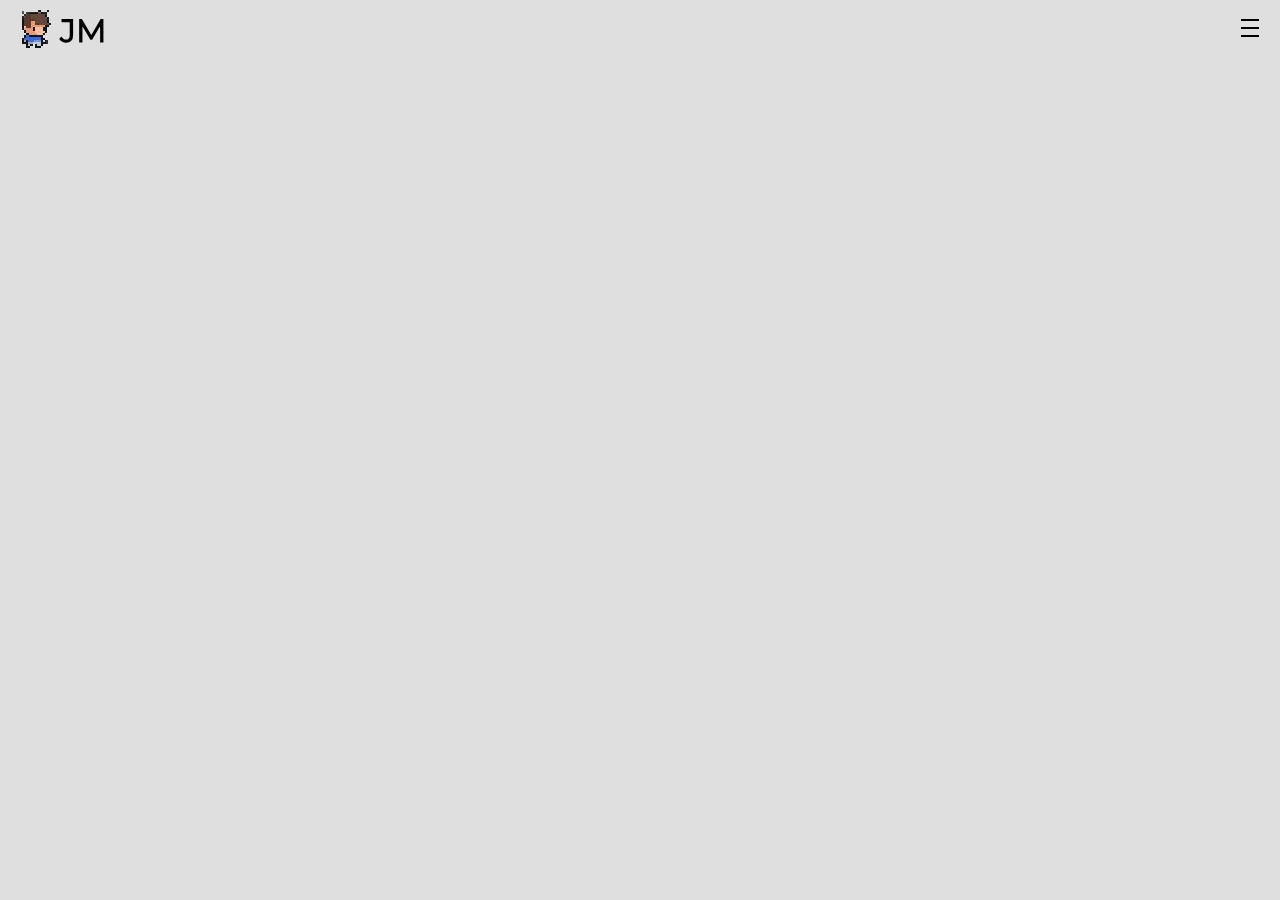
<file: JM/index.html>
<!DOCTYPE html>
<html lang="pt-br">
<head>
    <meta charset="UTF-8">
    <meta name="viewport" content="width=device-width, initial-scale=1.0">
    <link rel="shortcut icon" href="../midia/img/logo-desenho.png" type="image/x-icon">
    <link rel="stylesheet" href="../estilos/global.css">
    <link rel="stylesheet" href="../estilos/animacao.css">
    <link rel="stylesheet" href="style.css">
    <title>JM</title>
</head>
<body>
    <header id="cab_vdd">
        <section class=""></section>
    </header>

    <main>
        <section class=""></section>
    </main>


    <script src="../interacao/criar_cabecalho.js"></script>
    <script>
        function menu () {
        var icone_menu = document.getElementById("menu")
        var casca_menu = document.getElementById("casca_menu")
        var interior = document.getElementById("interior")
        if(icone_menu.style.display != "none"){
            icone_menu.style.display = "none"
            casca_menu.style.display = "flex"
            interior.style.display = "block"
        }else {
            icone_menu.style.display = "block"
            casca_menu.style.display = "none"
            interior.style.display = "none"
        }
    }
    </script>
</body>
</html>
</file>
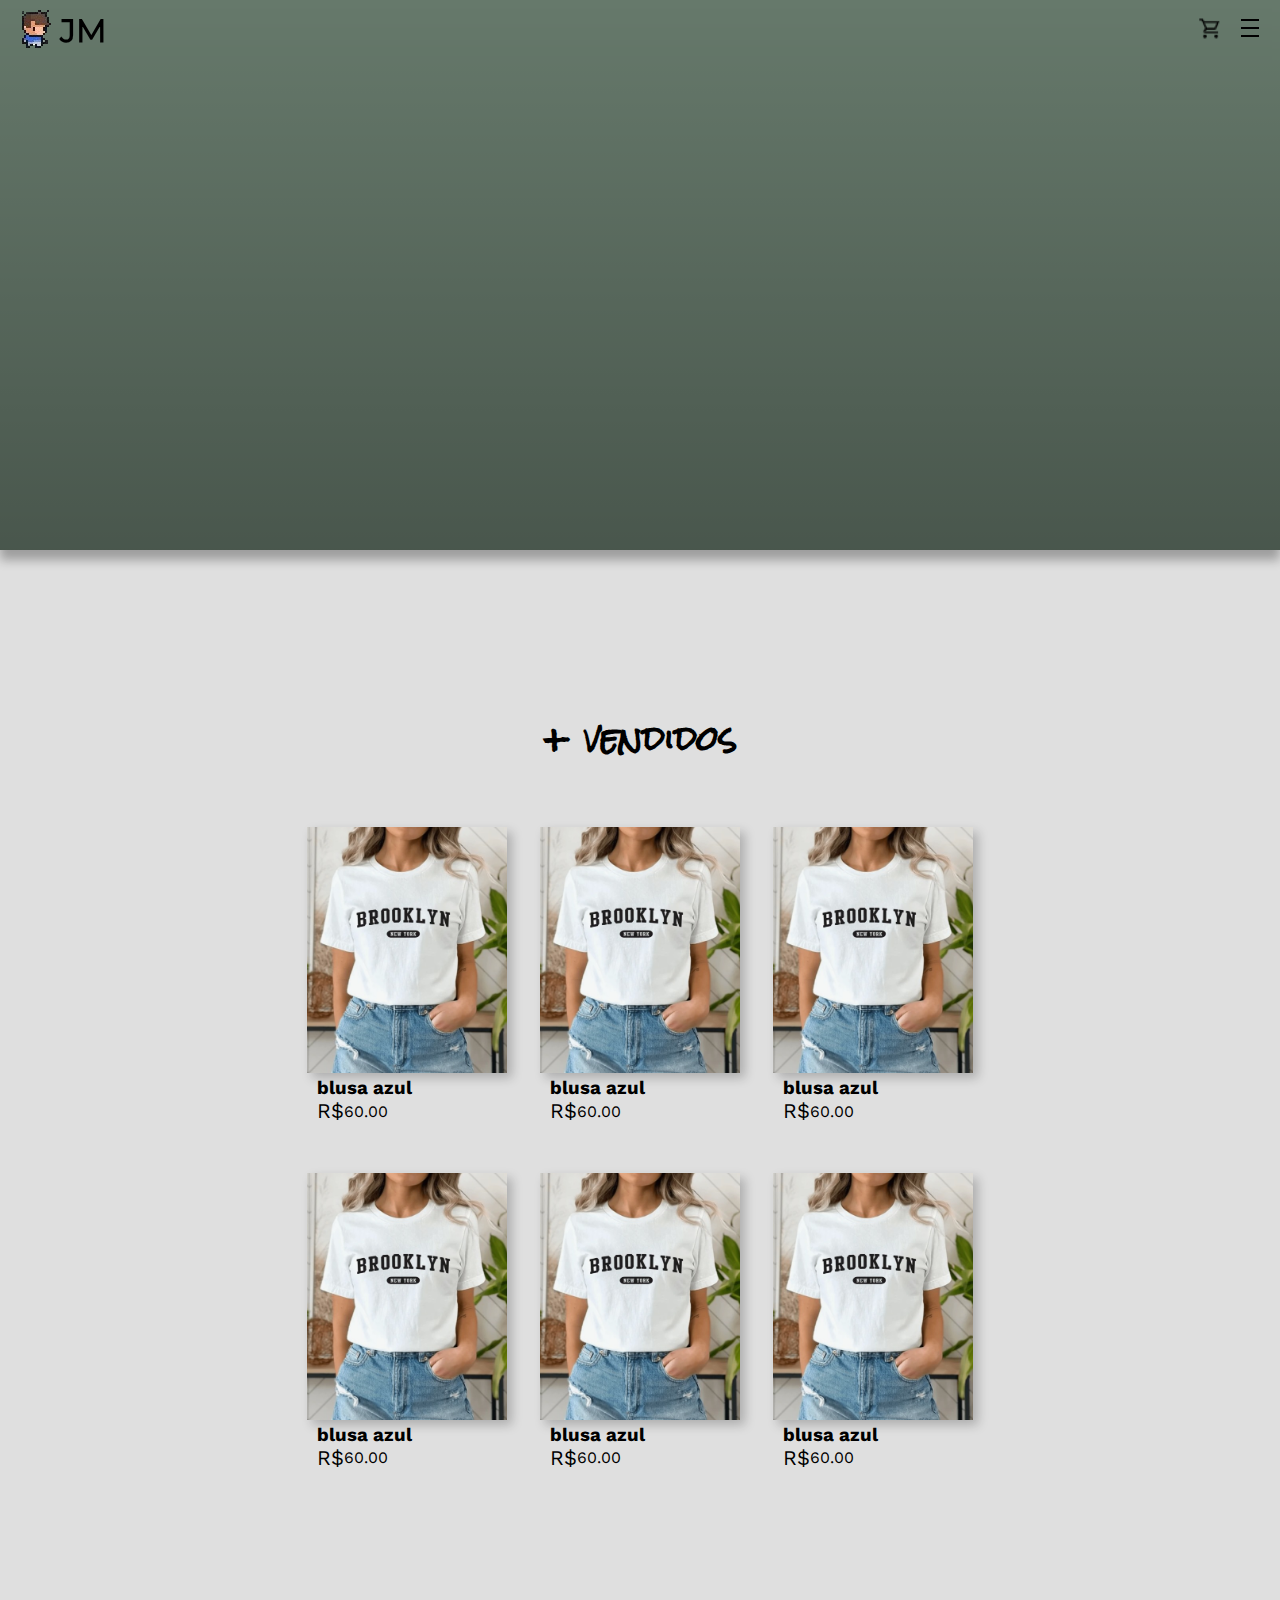
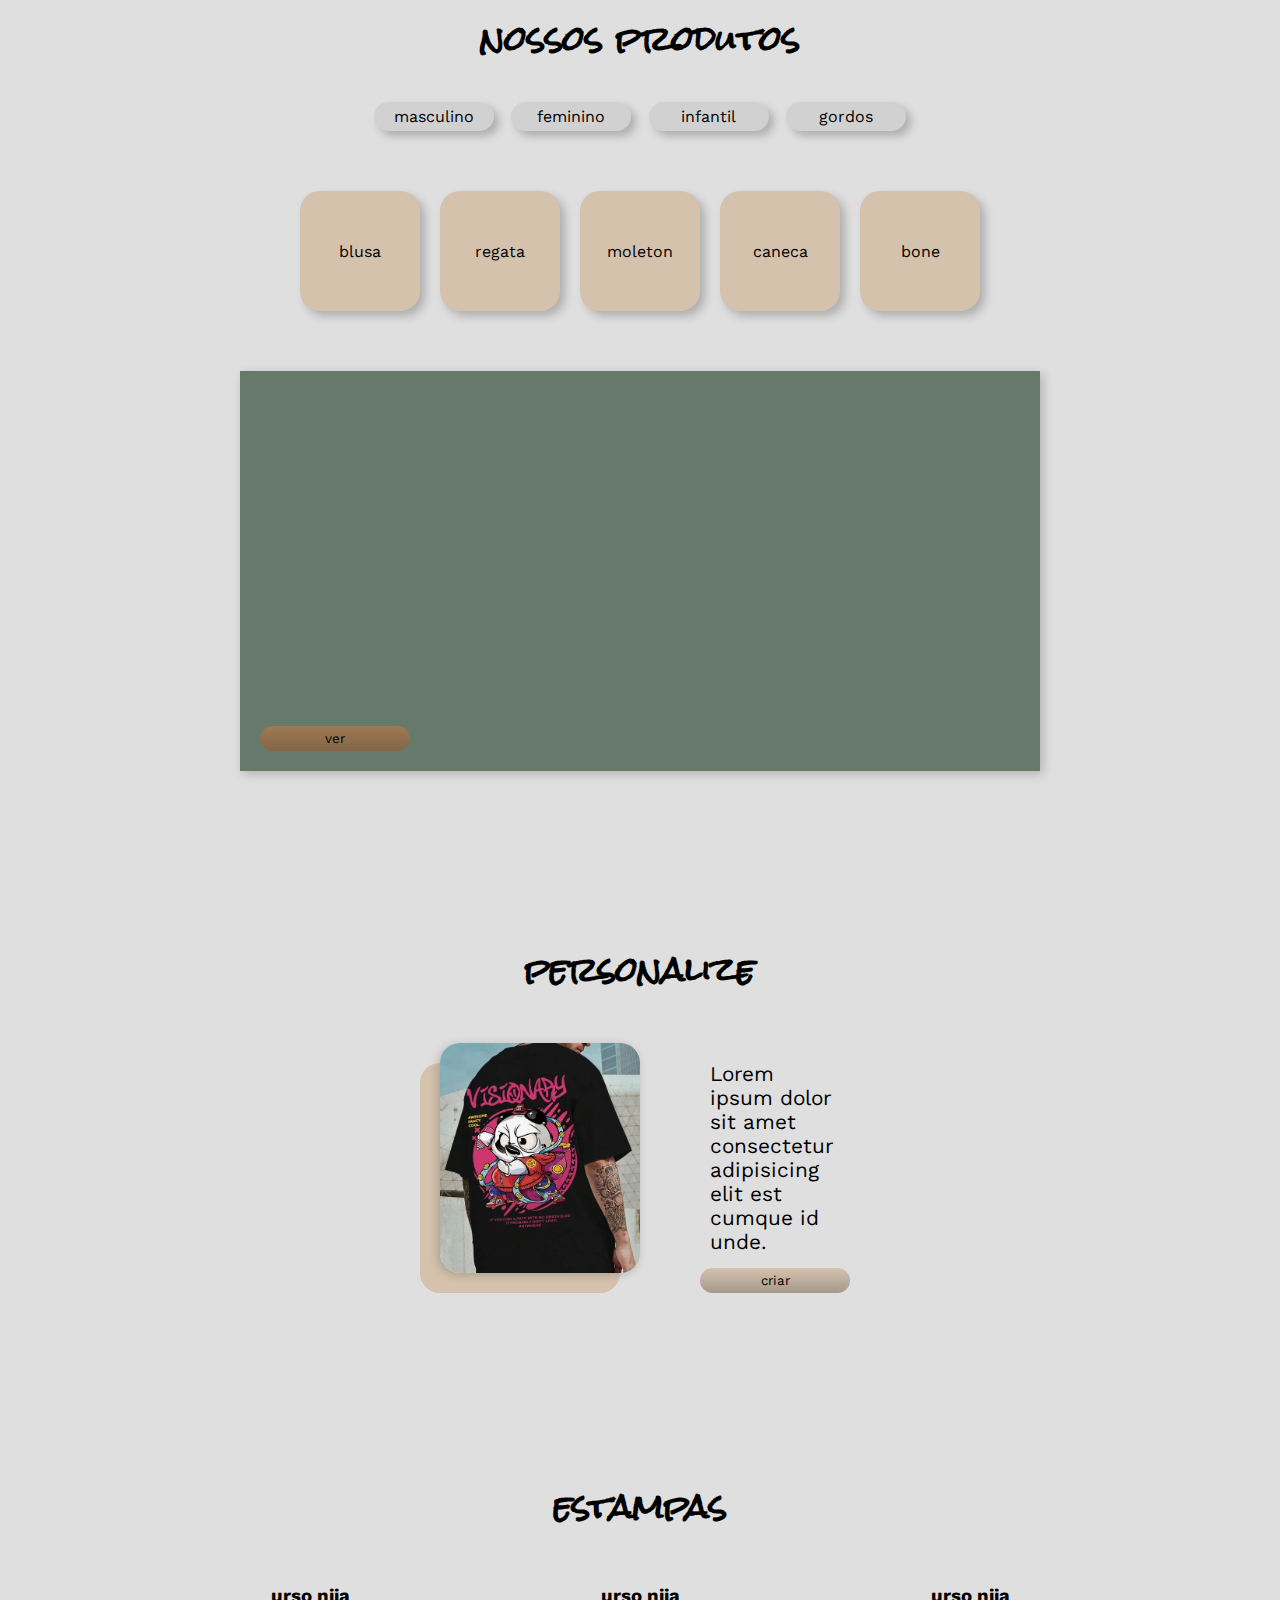
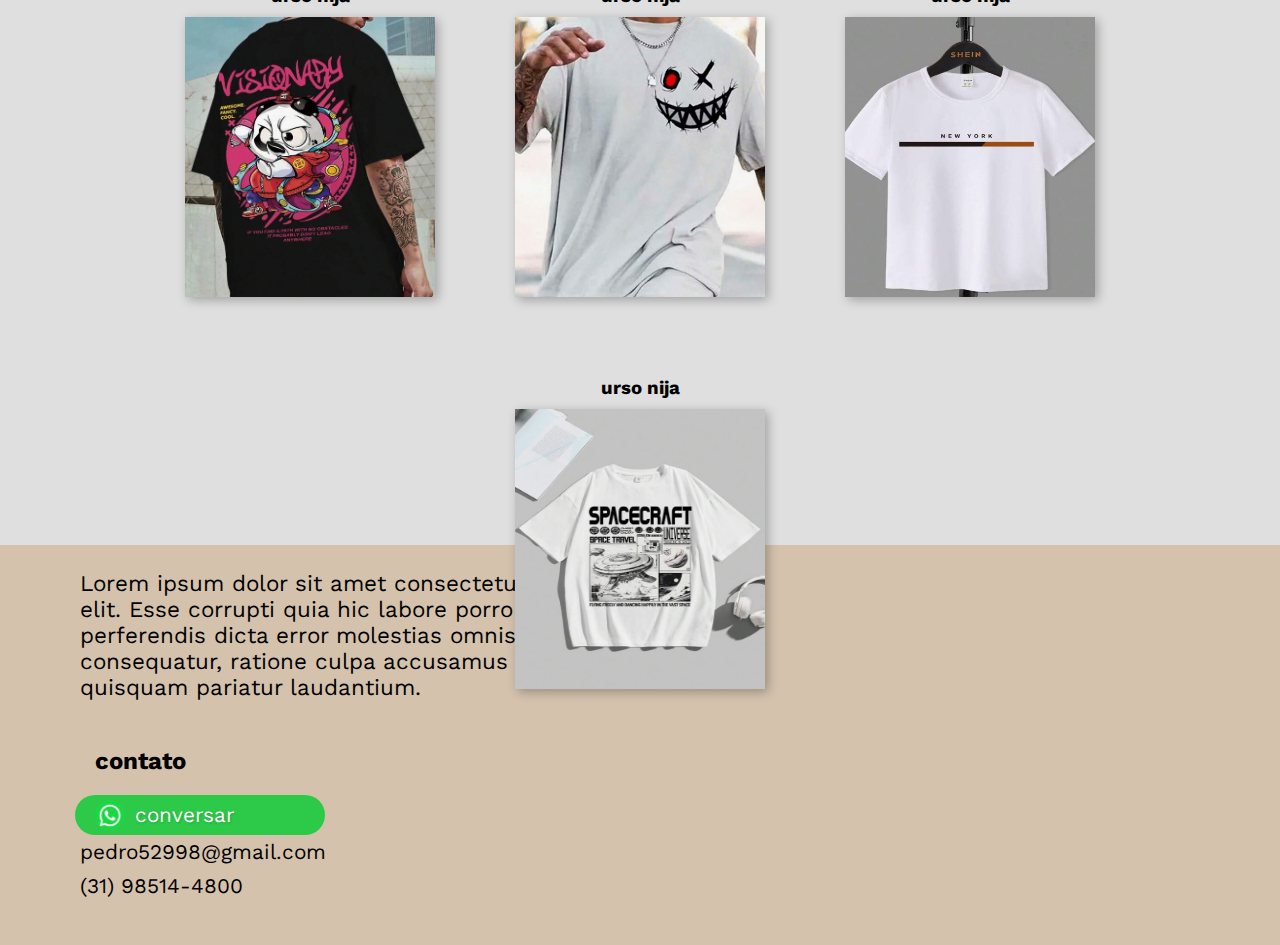
<file: paginas/index.html>
<!DOCTYPE html>
<html lang="pt-br">
<head>
    <meta charset="UTF-8">
    <meta name="viewport" content="width=device-width, initial-scale=1.0">
    <title>JM</title>
    <link rel="shortcut icon" href="../midia/img/logo-desenho.png" type="image/x-icon">
    <script src="https://unpkg.com/aos@2.3.1/dist/aos.js"></script>
    <link href="https://unpkg.com/aos@2.3.1/dist/aos.css" rel="stylesheet">
    <link rel="stylesheet" href="../estilos/index_p.css">
    <link rel="stylesheet" href="../estilos/global.css">
    <link rel="stylesheet" href="../estilos/animacao.css">
</head>
<body id="bodi">
    <header>
        <div id="cab_vdd"></div>
        <div class="cab_unico"></div>
    </header>

    <main>
        <section class="mais_vendidos">
            <div class="titulo">
                <h2>+ vendidos</h2>
            </div>
            <div class="contem_roupas_vendidas">
                <section class="roupas_vendidos">
                    <div class="roupa">
                        <div class="conteudo">
                            <div class="roupa_imagem">
                                <img src="../midia/img/foto001.jpeg" alt="blusa">
                            </div>
                            <div class="info">
                                <div class="roupa_nome">
                                    <h3>blusa azul</h3>
                                </div>
                                <div class="roupa_preco">
                                    <div class="sifrao">R$</div>
                                    <div class="preco">60.00</div>
                                </div>
                            </div>
                        </div>
                    </div>
                    <div class="roupa">
                        <div class="conteudo">
                            <div class="roupa_imagem">
                                <img src="../midia/img/foto001.jpeg" alt="blusa">
                            </div>
                            <div class="info">
                                <div class="roupa_nome">
                                    <h3>blusa azul</h3>
                                </div>
                                <div class="roupa_preco">
                                    <div class="sifrao">R$</div>
                                    <div class="preco">60.00</div>
                                </div>
                            </div>
                        </div>
                    </div>
                    <div class="roupa">
                        <div class="conteudo">
                            <div class="roupa_imagem">
                                <img src="../midia/img/foto001.jpeg" alt="blusa">
                            </div>
                            <div class="info">
                                <div class="roupa_nome">
                                    <h3>blusa azul</h3>
                                </div>
                                <div class="roupa_preco">
                                    <div class="sifrao">R$</div>
                                    <div class="preco">60.00</div>
                                </div>
                            </div>
                        </div>
                    </div>
                    <div class="dividir"></div>
                    <div class="roupa">
                        <div class="conteudo">
                            <div class="roupa_imagem">
                                <img src="../midia/img/foto001.jpeg" alt="blusa">
                            </div>
                            <div class="info">
                                <div class="roupa_nome">
                                    <h3>blusa azul</h3>
                                </div>
                                <div class="roupa_preco">
                                    <div class="sifrao">R$</div>
                                    <div class="preco">60.00</div>
                                </div>
                            </div>
                        </div>
                    </div>
                    <div class="roupa">
                        <div class="conteudo">
                            <div class="roupa_imagem">
                                <img src="../midia/img/foto001.jpeg" alt="blusa">
                            </div>
                            <div class="info">
                                <div class="roupa_nome">
                                    <h3>blusa azul</h3>
                                </div>
                                <div class="roupa_preco">
                                    <div class="sifrao">R$</div>
                                    <div class="preco">60.00</div>
                                </div>
                            </div>
                        </div>
                    </div>
                    <div class="roupa">
                        <div class="conteudo">
                            <div class="roupa_imagem">
                                <img src="../midia/img/foto001.jpeg" alt="blusa">
                            </div>
                            <div class="info">
                                <div class="roupa_nome">
                                    <h3>blusa azul</h3>
                                </div>
                                <div class="roupa_preco">
                                    <div class="sifrao">R$</div>
                                    <div class="preco">60.00</div>
                                </div>
                            </div>
                        </div>
                    </div>
                </section>
            </div>
        </section>
        <div class="espacar" id="espacar001"></div>
        <section class="fazer_minha">
            <div class="titulo">
                <h2>nossos produtos</h2>
            </div>
            <div class="nav_escolha">
                <nav>
                    <div class="dentro_nav_escolha">masculino</div>
                    <div class="dentro_nav_escolha">feminino</div>
                    <div class="dentro_nav_escolha">infantil</div>
                    <div class="dentro_nav_escolha">gordos</div>
                </nav>
            </div>
            <div class="quadro_escolha001">
                <div class="lista_escolha">
                    <div class="quadrado_escolha" onclick="clicou_quadro('1')" id="quadro01"><div class="texto001">blusa</div></div>
                    <div class="quadrado_escolha" onclick="clicou_quadro('2')" id="quadro02"><div class="texto001">regata</div></div>
                    <div class="quadrado_escolha" onclick="clicou_quadro('3')" id="quadro03"><div class="texto001">moleton</div></div>
                    <div class="quadrado_escolha" onclick="clicou_quadro('4')" id="quadro04"><div class="texto001">caneca</div></div>
                    <div class="quadrado_escolha" onclick="clicou_quadro('5')" id="quadro05"><div class="texto001">bone</div></div>
                </div>
            </div>
        </section>
        <div class="contem_autidor">
            <section class="autidor">
                <div class="botao">
                    <button class="button">ver</button>
                </div>
            </section>
        </div>
        <div class="espacar"></div>
        <div class="titulo">
            <h2>personalize</h2>
        </div>
        <section class="criar_sua">
            <div class="contem_info_criar">
                <div class="imagem_criar">
                    <img src="../midia/img/foto005.jpeg" alt="">
                </div>
                <div class="info_criar">
                    <p>Lorem ipsum dolor sit amet consectetur adipisicing elit est cumque id unde.</p>
                </div>
                <div class="botao_criar">
                    <button id="criar">criar</button>
                </div>
            </div>
        </section>
        <div class="espacar"></div>
        <div class="espacar" id="espacar003"></div>
        <section class="estampas">
            <div class="titulo">
                <h2>estampas</h2>
            </div>
            <div class="contem_lista_estampa">
                <div class="lista_estampa">
                    <div class="estampa" id="estampa001">
                        <div class="contem_nome_estampa">
                            <h3>urso nija</h3>
                        </div>
                        <div class="contem_img_estampa">
                            <img src="../midia/img/foto005.jpeg" alt="">
                        </div>
                    </div>
                    <div class="estampa" id="estampa002">
                        <div class="contem_nome_estampa">
                            <h3>urso nija</h3>
                        </div>
                        <div class="contem_img_estampa">
                            <img src="../midia/img/foto003.jpeg" alt="">
                        </div>
                    </div>
                    <div class="estampa" id="estampa003">
                        <div class="contem_nome_estampa">
                            <h3>urso nija</h3>
                        </div>
                        <div class="contem_img_estampa">
                            <img src="../midia/img/foto008.jpeg" alt="">
                        </div>
                    </div>
                    <div class="estampa" id="estampa004">
                        <div class="contem_nome_estampa">
                            <h3>urso nija</h3>
                        </div>
                        <div class="contem_img_estampa">
                            <img src="../midia/img/foto010.jpeg" alt="">
                        </div>
                    </div>
                </div>
            </div>
        </section>

        <footer>
            <div class="fundo_rodape">
                <div class="paragrafo">
                    <p>Lorem ipsum dolor sit amet consectetur adipisicing elit. Esse corrupti quia hic labore porro cum perferendis dicta error molestias omnis doloribus consequatur, ratione culpa accusamus quod et quisquam pariatur laudantium.</p>
                </div>
                <div class="contato">
                    <div class="titulo_contato">
                        <h2>contato</h2>
                    </div>
                    <div class="watts">
                        <div class="contem_contato" onclick="transferir('https://www.google.com/search?gs_ssp=eJzj4tTP1TcwtMw1MzBg9OJILiqtSs0sygcAPIYGQg&q=cruzeiro&rlz=1C1ISCS_pt-PTBR998BR998&oq=&gs_lcrp=EgZjaHJvbWUqCQgFEC4YJxjqAjIJCAAQIxgnGOoCMgkIARAjGCcY6gIyCQgCECMYJxjqAjIJCAMQIxgnGOoCMgkIBBAuGCcY6gIyCQgFEC4YJxjqAjIJCAYQIxgnGOoCMgkIBxAjGCcY6gLSAQszNzg1MTQxajBqN6gCCLACAQ&sourceid=chrome&ie=UTF-8')">
                            <img src="../midia/icones/icone_watts.jpg" alt="watts">
                            <p>conversar</p>
                        </div>
                    </div>
                    <div class="gmail">
                        <div class="contem_contato">
                            <p>pedro52998@gmail.com</p>
                        </div>
                    </div>
                    <div class="numero">
                        <div class="contem_contato">
                            <p>(31) 98514-4800</p>
                        </div>
                    </div>
                </div>
            </div>
        </footer>
    </main>


    <script>
        AOS.init();
    </script>
    <script>
        function clicou_quadro () {
            console.log("ola, vc quicou no quadro! aproveite o melhor da gente :)")
        }
    </script>
    <script src="../interacao/interacao_global.js"></script>
    <script src="../interacao/criar_cabecalho.js"></script>
</body>
</html>
</file>
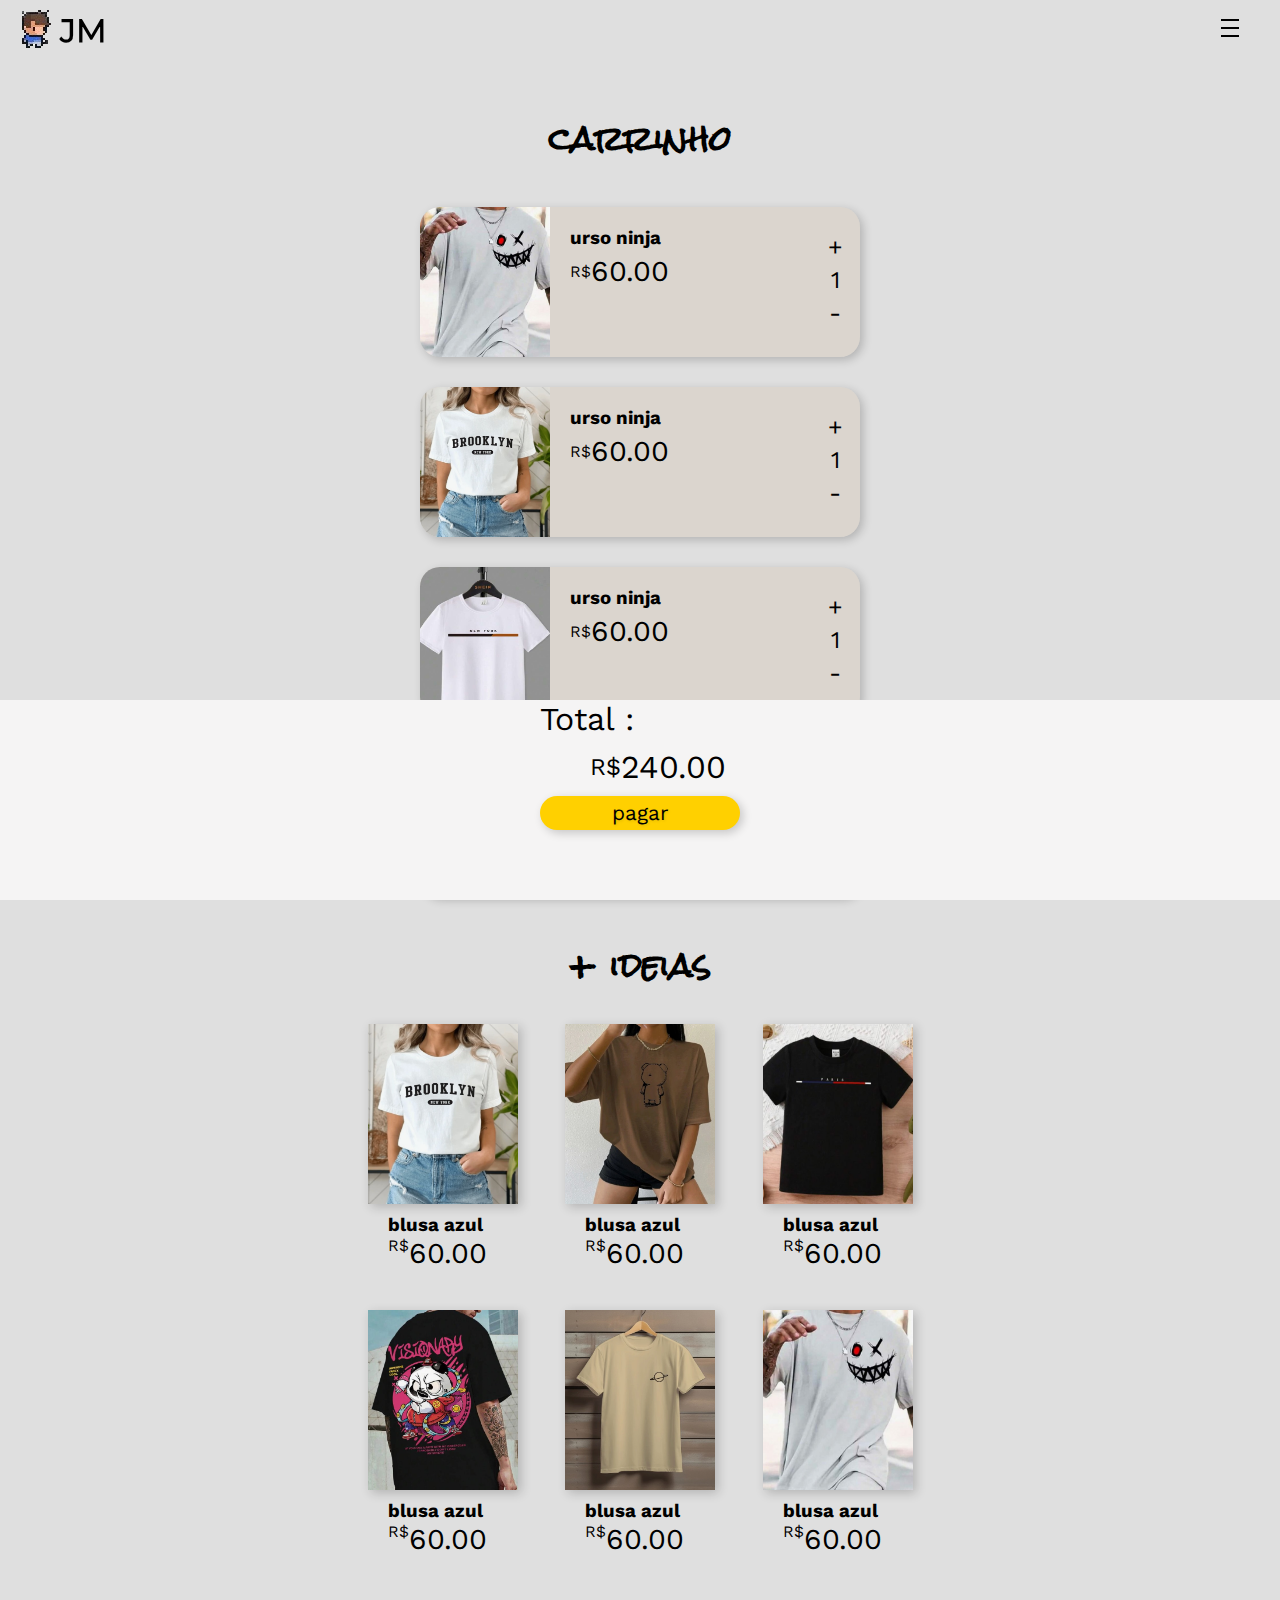
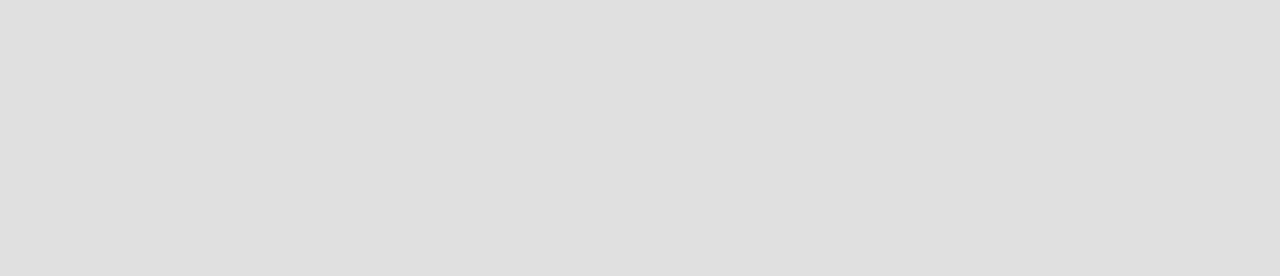
<file: paginas/carrinho.html>
<!DOCTYPE html>
<html lang="pt-br">
<head>
    <meta charset="UTF-8">
    <meta name="viewport" content="width=device-width, initial-scale=1.0">
    <title>JM - carrinho</title>
    <link rel="stylesheet" href="../estilos/global.css">
    <link rel="stylesheet" href="../estilos/animacao.css">
    <link rel="stylesheet" href="../estilos/carrinho.css">
</head>
<body>
    <header id="cab_vdd"></header>

    <main>
        <div class="espacar"></div>
        <div class="titulo">
            <h2>carrinho</h2>
        </div>
        <section class="contem_meus_produtos">
            <div class="meus_produtos">
                <div class="produto">
                    <div class="contem_img_produto">
                        <img src="../midia/img/foto003.jpeg" alt="">
                    </div>
                    <div class="contem_info">
                        <div class="nome_produto">
                            <h3>urso ninja</h3>
                        </div>
                        <div class="contem_preco_produto">
                            <div class="sifrao">R$</div>
                            <div class="preco">60.00</div>
                        </div>
                    </div>
                    <div class="contem_quant_produto">
                        <div class="quant_produto">
                            <div class="quant">+</div>
                            <div class="quant">1</div>
                            <div class="quant">-</div>
                        </div>
                    </div>
                </div>
                <div class="produto">
                    <div class="contem_img_produto">
                        <img src="../midia/img/foto001.jpeg" alt="">
                    </div>
                    <div class="contem_info">
                        <div class="nome_produto">
                            <h3>urso ninja</h3>
                        </div>
                        <div class="contem_preco_produto">
                            <div class="sifrao">R$</div>
                            <div class="preco">60.00</div>
                        </div>
                    </div>
                    <div class="contem_quant_produto">
                        <div class="quant_produto">
                            <div class="quant">+</div>
                            <div class="quant">1</div>
                            <div class="quant">-</div>
                        </div>
                    </div>
                </div>
                <div class="produto">
                    <div class="contem_img_produto">
                        <img src="../midia/img/foto008.jpeg" alt="">
                    </div>
                    <div class="contem_info">
                        <div class="nome_produto">
                            <h3>urso ninja</h3>
                        </div>
                        <div class="contem_preco_produto">
                            <div class="sifrao">R$</div>
                            <div class="preco">60.00</div>
                        </div>
                    </div>
                    <div class="contem_quant_produto">
                        <div class="quant_produto">
                            <div class="quant">+</div>
                            <div class="quant">1</div>
                            <div class="quant">-</div>
                        </div>
                    </div>
                </div>
                <div class="produto">
                    <div class="contem_img_produto">
                        <img src="../midia/img/foto009.jpeg" alt="">
                    </div>
                    <div class="contem_info">
                        <div class="nome_produto">
                            <h3>urso ninja</h3>
                        </div>
                        <div class="contem_preco_produto">
                            <div class="sifrao">R$</div>
                            <div class="preco">60.00</div>
                        </div>
                    </div>
                    <div class="contem_quant_produto">
                        <div class="quant_produto">
                            <div class="quant">+</div>
                            <div class="quant">1</div>
                            <div class="quant">-</div>
                        </div>
                    </div>
                </div>
            </div>
        </section>
        <section class="pode_gostar">
            <div class="titulo">
                <h2>+ ideias</h2>
            </div>
            <div class="lista_gostar">
                <div class="produto_ofer">
                    <div class="conteudo">
                        <div class="roupa_imagem">
                            <img src="../midia/img/foto001.jpeg" alt="blusa">
                        </div>
                        <div class="info">
                            <div class="roupa_nome">
                                <h3>blusa azul</h3>
                            </div>
                            <div class="roupa_preco">
                                <div class="sifrao">R$</div>
                                <div class="preco">60.00</div>
                            </div>
                        </div>
                    </div>
                </div>
                <div class="produto_ofer">
                    <div class="conteudo">
                        <div class="roupa_imagem">
                            <img src="../midia/img/foto004.jpeg" alt="blusa">
                        </div>
                        <div class="info">
                            <div class="roupa_nome">
                                <h3>blusa azul</h3>
                            </div>
                            <div class="roupa_preco">
                                <div class="sifrao">R$</div>
                                <div class="preco">60.00</div>
                            </div>
                        </div>
                    </div>
                </div>
                <div class="produto_ofer">
                    <div class="conteudo">
                        <div class="roupa_imagem">
                            <img src="../midia/img/foto009.jpeg" alt="blusa">
                        </div>
                        <div class="info">
                            <div class="roupa_nome">
                                <h3>blusa azul</h3>
                            </div>
                            <div class="roupa_preco">
                                <div class="sifrao">R$</div>
                                <div class="preco">60.00</div>
                            </div>
                        </div>
                    </div>
                </div>
                <div class="produto_ofer">
                    <div class="conteudo">
                        <div class="roupa_imagem">
                            <img src="../midia/img/foto005.jpeg" alt="blusa">
                        </div>
                        <div class="info">
                            <div class="roupa_nome">
                                <h3>blusa azul</h3>
                            </div>
                            <div class="roupa_preco">
                                <div class="sifrao">R$</div>
                                <div class="preco">60.00</div>
                            </div>
                        </div>
                    </div>
                </div>
                <div class="produto_ofer">
                    <div class="conteudo">
                        <div class="roupa_imagem">
                            <img src="../midia/img/foto007.jpeg" alt="blusa">
                        </div>
                        <div class="info">
                            <div class="roupa_nome">
                                <h3>blusa azul</h3>
                            </div>
                            <div class="roupa_preco">
                                <div class="sifrao">R$</div>
                                <div class="preco">60.00</div>
                            </div>
                        </div>
                    </div>
                </div>
                <div class="produto_ofer">
                    <div class="conteudo">
                        <div class="roupa_imagem">
                            <img src="../midia/img/foto003.jpeg" alt="blusa">
                        </div>
                        <div class="info">
                            <div class="roupa_nome">
                                <h3>blusa azul</h3>
                            </div>
                            <div class="roupa_preco">
                                <div class="sifrao">R$</div>
                                <div class="preco">60.00</div>
                            </div>
                        </div>
                    </div>
                </div>
            </div>
        </section>
        <div class="espacao"></div>
    </main>
    
    <section class="pagar">
        <div class="contem_pagamneto">
            <div class="info_pague">
                <div class="palavra">Total :</div>
                <div class="pagamento">
                    <div class="sifrao_pague">R$</div>
                    <div class="preco_pague">240.00</div>
                </div>
            </div>
            <div class="botao_pagar">
                <button onclick="transferir('pagamento.html')">pagar</button>
            </div>
        </div>
    </section>
    
    <script src="../interacao/criar_cabecalho.js"></script>
    <script src="../interacao/interacao_global.js"></script>
</body>
</html>
</file>
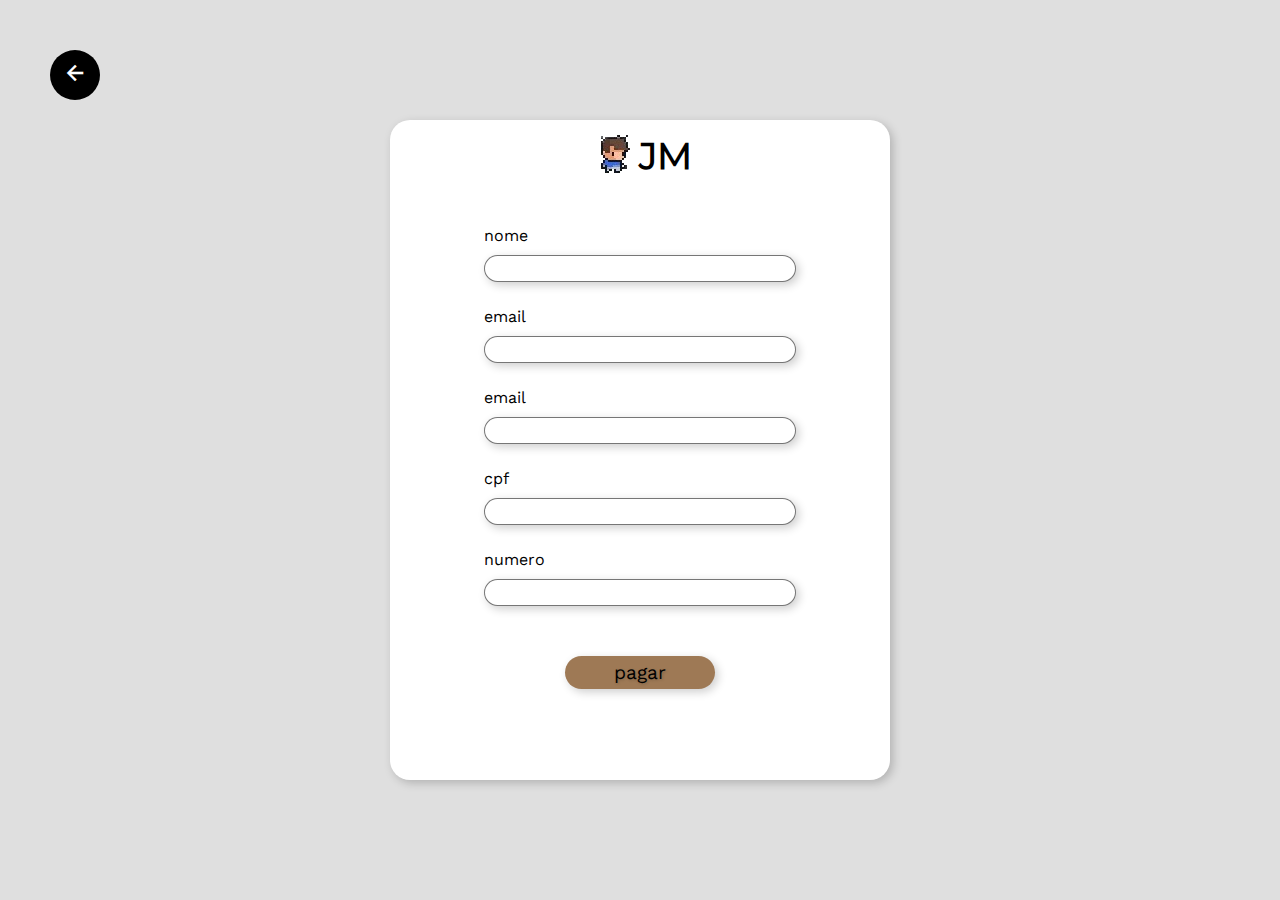
<file: paginas/pagamento.html>
<!DOCTYPE html>
<html lang="pt-br">
<head>
    <meta charset="UTF-8">
    <meta name="viewport" content="width=device-width, initial-scale=1.0">
    <title>JM - pagamento</title>
    <link rel="shortcut icon" href="../midia/img/logo-desenho.png" type="image/x-icon">
    <link rel="stylesheet" href="../estilos/global.css">
    <link rel="stylesheet" href="../estilos/animacao.css">
    <link rel="stylesheet" href="../estilos/pagamento.css">
    <link rel="stylesheet" href="https://fonts.googleapis.com/css2?family=Material+Symbols+Outlined:opsz,wght,FILL,GRAD@20..48,100..700,0..1,-50..200" />
</head>
<body>
    <section class="voltar" onclick="transferir('carrinho.html')"><p><span class="material-symbols-outlined">
        arrow_back
        </span></p></section>

    <main>
        <section class="form_pagar">
            <section class="logo_diferente">
                <div class="logo_jm_diferente">
                    <img src="../midia/img/logo-desenho.png" alt="imagem da logo">
                    <h1>JM</h1>
                </div>
            </section>
            <form action="cadastro.php" method="post">
                <div class="nome">
                    <label for="nome">nome</label>
                    <input type="text" name="nome" id="nome">
                </div>
                <div class="email">
                    <label for="email">email</label>
                    <input type="email" name="email" id="email">
                </div>
                <div class="email_confirma">
                    <label for="email_confirma">email</label>
                    <input type="email" name="email_confirma" id="email_confirma">
                </div>
                <div class="cpf">
                    <label for="cpf">cpf</label>
                    <input type="password" name="cpf" id="cpf">
                </div>
                <div class="numero_cell">
                    <label for="numero_cell">numero</label>
                    <input type="text" name="numero_cell" id="numero_cell">
                </div>
            </form>
            <section class="forma_pagamento">
                <div class="lista_opcao">
                    <div class="pix"></div>
                    <div class="cartao"></div>
                    <div class="boleto"></div>
                </div>
            </section>
            <form action="cadastro.php" method="post">
                <div class="emviar">
                    <input type="submit" value="pagar">
                </div>
            </form>
        </section>
    </main>    

    <script src="../interacao/criar_cabecalho.js"></script>
    <script src="../interacao/interacao_global.js"></script>
</body>
</html>
</file>
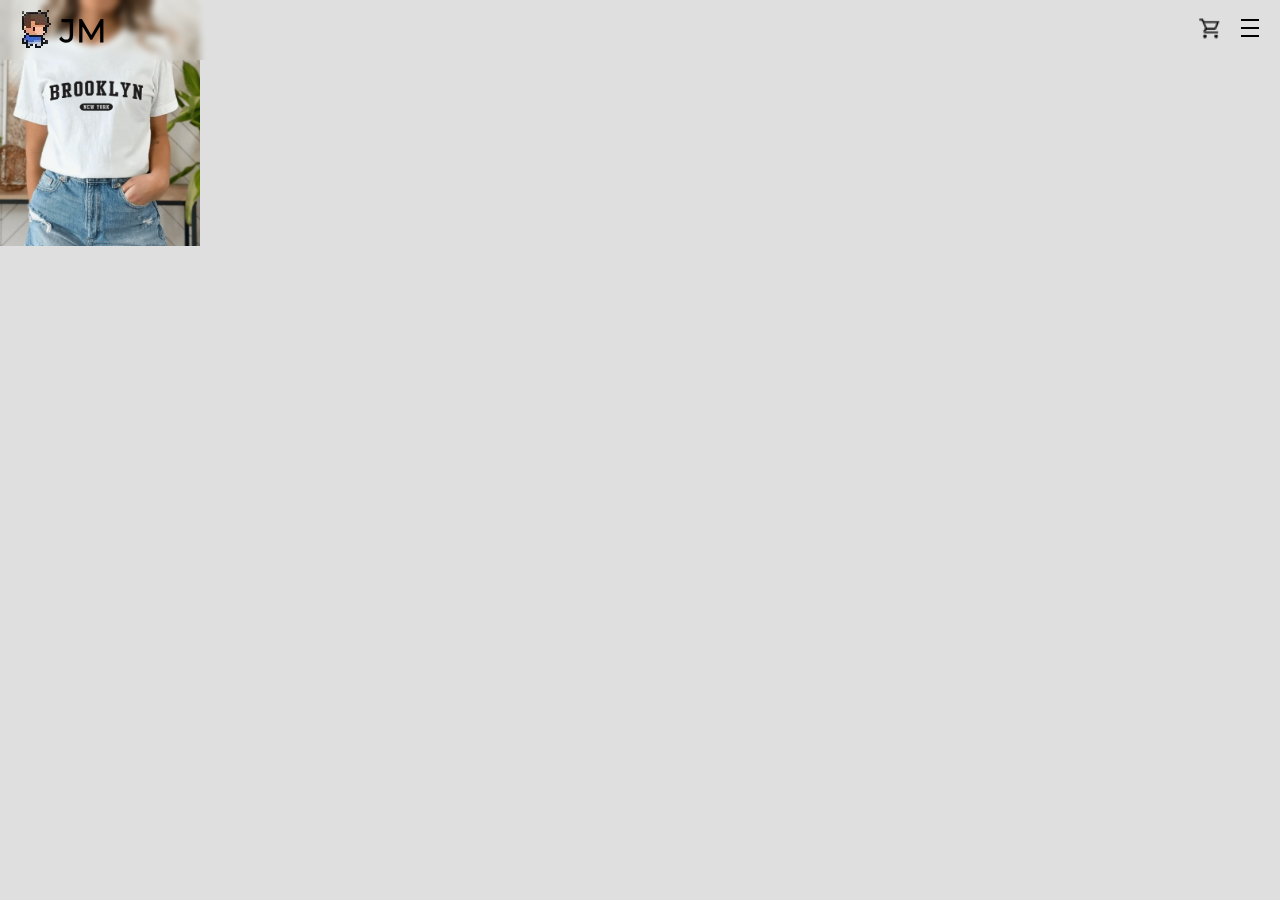
<file: paginas/produto.html>
<!DOCTYPE html>
<html lang="pt-br">
<head>
    <meta charset="UTF-8">
    <meta name="viewport" content="width=device-width, initial-scale=1.0">
    <title>JM - produto</title>
    <link rel="shortcut icon" href="../midia/img/logo-desenho.png" type="image/x-icon">
    <link rel="stylesheet" href="../estilos/global.css">
    <link rel="stylesheet" href="../estilos/animacao.css">
    <link rel="stylesheet" href="../estilos/produto.css">
</head>
<body>
    <header id="cab_vdd"></header>
    
    <main>
        <section class="produto">
            <div class="lista_pruduto"></div>
            <div class="img_produto">
                <img src="../midia/img/foto001.jpeg" alt="">
            </div>
        </section>
    </main>

    <script src="../interacao/criar_cabecalho.js"></script>
    <script src="../interacao/interacao_global.js"></script>
</body>
</html>
</file>
<file: estilos/global.css>
@charset "ut-f8";

@import url('https://fonts.googleapis.com/css2?family=Work+Sans:wght@300&display=swap');

@font-face {
    font-family: 'texto';
    src: url(../fonts/Rubik/Rubik-VariableFont_wght.ttf) format('truetype');
    font-weight: normal;
    font-style: normal;
}

@font-face {
    font-family: 'titulo';
    src: url(../fonts/Montserrat/Montserrat-VariableFont_wght.ttf) format('truetype');
    font-weight: normal;
    font-style: normal;
}

@font-face {
    font-family: "titulo_cab";
    src: url(../fonts/Archivo_Black/ArchivoBlack-Regular.ttf) format('truetype');
    font-weight: normal;
    font-style: normal;
}

@font-face {
    font-family: "texto_002";
    src: url(../fonts/Comfortaa/Comfortaa-VariableFont_wght.ttf) format('truetype');
    font-weight: normal;
    font-style: normal;
}

@font-face {
    font-family: "titulo_roupa";
    src: url(../fonts/Rubik_Doodle_Shadow/RubikDoodleShadow-Regular.ttf);
    font-weight: normal;
    font-style: normal;
}

@font-face {
    font-family: "retro_pixel";
    src: url(../fonts/Silkscreen/Silkscreen-Regular.ttf);
    font-weight: normal;
    font-style: normal;
}

@font-face {
    font-family: "grande_grosso";
    src: url(../fonts/Luckiest_Guy/LuckiestGuy-Regular.ttf);
    font-weight: normal;
    font-style: normal;
}

@font-face {
    font-family: "a_mao";
    src: url(../fonts/Rock_Salt/RockSalt-Regular.ttf);
    font-weight: normal;
    font-style: normal;
}

*{
    margin: 0px;
    padding: 0px;
    font-family: 'Work Sans', sans-serif;
}

html,body {
    width: 100%;
    height: 100%;
    background-color: rgb(223, 223, 223);
}


:root {
    --cor_000: #D4C2AD;
    --cor_001: #D7A184;
    --cor_002: #EFDFCC;
    --cor_003: #ba8e7ace;
    --cor_004: #66796B;
    --cor_005: #9e7955;
    --cor_006: #4f6264d9;
}

.cab_comum {
    width: 100%;
    height: 50px;
    display: flex;
    justify-content: space-between;
    align-items: center;
    padding: 5px 0px;
    position: fixed;
    backdrop-filter: blur(3px);
    background-color: #ffffff00;
    z-index: 10;
}

.logo_jm {
    display: flex;
    align-items: center;
    margin: 0px 0px 0px 10px;
}

h1 {
    font-family: "titulo";
}

.navegacao {
    margin: 0px 10px 0px 0px;
}

nav {
    width: 80px;
    display: flex;
    justify-content: space-around;
}

.carrinho {
    width: 25px;
}

.carrinho > img {
    width: 100%;
}

.casca_menu {
    width: 200px;
    height: 300px;
    background-color: var(--cor_000);
    position: absolute;
    top: 15px;
    right: 15px;
    border-radius: 20px;
    display: none;
    justify-content: center;
    align-items: baseline;
    padding-top: 20px;
    animation: aparecer_menu_fantasma 1s;
}

.interior {
    /* display: none; */
    opacity: 0;
    animation: aparecer 1s;
    animation-delay: 1s;
    animation-fill-mode: forwards;
}

.sair_menu {
    width: 50px;
    height: 50px;
    border-radius: 50%;
    background-color: var(--cor_001);
    display: flex;
    justify-content: center;
    align-items: center;
    position: absolute;
    top: 10px;
    right: 10px;
    box-shadow: 2px 2px 5px rgba(0, 0, 0, 0.147);
    cursor: pointer;
}

ul {
    list-style-type: none;    
}

li {
    margin: 10px 0px;
    width: 100px;
    cursor: pointer;
}

.lista_menu_produtos {
    width: 80%;
}

.titulo {
    width: 100%;
    display: flex;
    justify-content: center;
    align-items: center;
}

.titulo > h2 {
    font-size: 2em;
    font-family: "a_mao";
}
</file>
<file: estilos/animacao.css>
@charset "ut-f8";

@keyframes aparecer {
    from {
        opacity: 0;
    }

    20% {
        opacity: 1;
    }

    to {
        opacity: 1;
    }
}

@keyframes sumir {
    from {
        opacity: 1;
    }

    20% {
        opacity: 0;
    }

    to {
        opacity: 0;
    }
}

@keyframes aparecer_logo_texto {
    from {
        margin-left: -40px;
        z-index: 0;
    }

    to {
        margin-left: 0px;
        z-index: 0;
    }
}

@keyframes aparecer_menu_fantasma {
    from{
        width: 0px;
        height: 0px;
    }

}

@keyframes sumir_menu_fantasma {
    to {
        width: 0vw;
        height: 0px;
    }

    100% {
        width: 0px;
        height: 0px;
        /* display: none; */
    }
}

@keyframes aparecer_quero {
    from {
        bottom: 50px;
        top: 100%;
        content: "";
    }

    80% {
        content: "quero ver";
    }

    to {
        top: 50%;
        bottom: 0px;
        content: "quero ver";
    }
}
</file>
<file: JM/style.css>
@charset "ut-f8";

nav {
    width: 40px;
}

.carrinho {
    display: none;
}
</file>
<file: estilos/index_p.css>
@charset "ut-f8";

:root {
    --cor_000: #D4C2AD;
    --cor_001: #D7A184;
    --cor_002: #EFDFCC;
    --cor_003: #ba8e7ace;
    --cor_004: #66796B;
    --cor_005: #9e7955;
    --cor_006: #4f6264d9;
}

html,body {
    width: 100%;
    height: 100%;
}

.cab_comum {
    width: 100%;
    height: 50px;
    display: flex;
    justify-content: space-between;
    align-items: center;
    padding: 5px 0px;
    position: fixed;
    backdrop-filter: blur(3px);
    background-color: #ffffff00;
    z-index: 10;
}

.logo_jm {
    display: flex;
    align-items: center;
    margin: 0px 0px 0px 10px;
}

h1 {
    font-family: "titulo";
}

.navegacao {
    margin: 0px 10px 0px 0px;
}

nav {
    width: 80px;
    display: flex;
    justify-content: space-around;
}

.carrinho {
    width: 25px;
}

.carrinho > img {
    width: 100%;
}

.casca_menu {
    width: 200px;
    height: 300px;
    background-color: var(--cor_000);
    position: absolute;
    top: 15px;
    right: 15px;
    border-radius: 20px;
    display: none;
    justify-content: center;
    align-items: baseline;
    padding-top: 20px;
    animation: aparecer_menu_fantasma 1s;
}

.interior {
    /* display: none; */
    opacity: 0;
    animation: aparecer 1s;
    animation-delay: 1s;
    animation-fill-mode: forwards;
}

.sair_menu {
    width: 50px;
    height: 50px;
    border-radius: 50%;
    background-color: var(--cor_001);
    display: flex;
    justify-content: center;
    align-items: center;
    position: absolute;
    top: 10px;
    right: 10px;
    box-shadow: 2px 2px 5px rgba(0, 0, 0, 0.147);
}

ul {
    list-style-type: none;    
}

li {
    margin: 10px 0px;
    width: 100px;
}

.lista_menu_produtos {
    width: 80%;
}

/* tudo unico da qui para baixo */

.cab_unico {
    width: 100%;
    height: 400px;
    background-color: var(--cor_004);
    box-shadow: 0px 10px 10px rgba(0, 0, 0, 0.297);
    background-image: linear-gradient(to bottom, transparent, rgba(0, 0, 0, 0.285));
}

/* secao de mais vendidos */

.mais_vendidos {
    width: 100%;
    height: 550px;
    margin: 80px 0px 0px 0px;
}

.espacar {
    width: 100%;
    height: 60px;
}

.contem_roupas_vendidas {
    display: flex;
    justify-content: center;
}

.roupas_vendidos {
    display: flex;
    justify-content: space-around;
    flex-wrap: wrap;
    max-width: 700px;
}

.roupa {
    margin: 50px 0px 0px 0px;
}

.roupa_imagem {
    width: 120px;
}

.roupa_imagem > img {
    width: 100%;
    box-shadow: 5px 5px 10px rgba(0, 0, 0, 0.22);
}

.info {
    margin: 0px 0px 0px 10px;
}

.roupa_preco {
    display: flex;
    align-items: center;
}

.sifrao {
    font-size: 1.3em;
}

.fazer_minha {
    margin: 50px 0px 0px 0px;
}

.dividir {
    width: 100%;
}

.nav_escolha {
    width: 100%;
    display: flex;
    justify-content: center;
}

.nav_escolha > nav {
    width: 100%;
    max-width: 500px;
    display: flex;
    justify-content: space-around;
    align-items: center;
}

.dentro_nav_escolha {
    width: 90px;
    margin: 25px 0px 0px 0px;
    padding: 8px 0px;
    background-color: rgb(209, 209, 209);
    box-shadow: 5px 5px 8px rgba(0, 0, 0, 0.22);
    text-align: center;
    border-radius: 20px;
}

.dentro_nav_escolha:hover {
    background-color: rgb(193, 192, 192);
}

.quadro_escolha001 {
    margin: 50px 0px 0px 0px;
}

.lista_escolha {
    display: flex;
    justify-content: center;
    align-items: center;
    flex-wrap: wrap;
}

.quadrado_escolha {
    width: 90px;
    height: 90px;
    background-color: var(--cor_000);
    box-shadow: 5px 5px 10px rgba(0, 0, 0, 0.22);
    margin: 10px;
    border-radius: 20px;
    display: flex;
    justify-content: center;
    align-items: center;
}

@media screen and (max-width: 992px){
    
    .quadrado_escolha{
        background-position: center;
        background-size: cover;
    }

    #quadro01 {
        background-image: url("../midia/img/foto001.jpeg");
    }

    #quadro02 {
        background-image: url("../midia/img/foto005.jpeg");
    }

    #quadro03 {
        background-image: url("../midia/img/foto003.jpeg");
    }

    #quadro04 {
        background-image: url("../midia/img/foto006.jpeg");
    }

    #quadro05 {
        background-image: url("../midia/img/foto007.jpeg");
    }

}

.quadrado_escolha:hover{
    background-position: center;
    background-size: cover;
}

#quadro01:hover {
    background-image: url("../midia/img/foto001.jpeg");
}

#quadro02:hover {
    background-image: url("../midia/img/foto005.jpeg");
}

#quadro03:hover {
    background-image: url("../midia/img/foto003.jpeg");
}

#quadro04:hover {
    background-image: url("../midia/img/foto006.jpeg");
}

#quadro05:hover {
    background-image: url("../midia/img/foto007.jpeg");
}

.quadrado_escolha:hover > div.texto001 {
    display: none;
}

.contem_autidor {
    width: 100%;
    display: flex;
    justify-content: center;
}

.autidor {
    max-width: 700px;
    width: 100%;
    height: 300px;
    margin: 50px 0px 0px 0px;
    background-color: var(--cor_004);
    box-shadow: 3px 3px 10px rgba(0, 0, 0, 0.203);
}

.botao {
    width: 100%;
    height: 100%;
    position: relative;
    z-index: 2;
}

.button {
    width: 150px;
    padding: 5px;
    border: none;
    border-radius: 20px;
    background-image: linear-gradient(to bottom,var(--cor_005),#836648);
    /* color: white; */
    position: absolute;
    bottom: 20px;
    left: 20px;
}

.criar_sua {
    width: 100%;
    height: 300px;
    display: flex;
    justify-content: center;
    align-items: center;
}

.contem_info_criar {
    width: 300px;
    height: 100%;
    position: relative;
}

.imagem_criar {
    width: 150px;
    height: 180px;
    position: absolute;
    top: 50%;
    transform: translate(0%,-50%);
    border-radius: 20px;
    overflow: hidden;
    box-shadow: -2px 2px 10px rgba(0, 0, 0, 0.193),-20px 20px 0px var(--cor_000);
}

.imagem_criar > img {
    width: 100%;
    height: 100%;
}

.info_criar {
    position: absolute;
    top: 50%;
    right: 0px;
    transform: translate(0%,-50%);
    width: 130px;
    font-size: 1.3em;
}

#criar{
    width: 150px;
    padding: 5px;
    border: none;
    border-radius: 20px;
    background-image: linear-gradient(to bottom,var(--cor_000),#a5998c);
    position: absolute;
    bottom: 15px;
    right: -10px;
}

.lista_estampa {
    width: 100%;
    height: 1200px;
    display: flex;
    flex-direction: column;
    align-items: center;
    margin: 30px 0px 0px 0px;
}

.estampa {
    width: 80%;
    display: flex;
    flex-direction: column;
    align-items: center;
    justify-content: center;
    margin: 20px 0px;
    position: relative;
}


.contem_img_estampa {
    width: 150px;
    height: 180px;
    margin: 10px 0px 0px 0px;
}

.contem_img_estampa:hover::after {
    content: "";
    display: block;
    width: 100%;
    position: absolute;
    background-color: var(--cor_001);
    animation: aparecer_quero 1s;
    animation-fill-mode: forwards;
    text-align: center;
    padding: 50px 0px 0px 0px;
    overflow: hidden;
    font-size: 1.5em;
}

.contem_img_estampa > img {
    width: 100%;
    height: 100%;
    box-shadow: 3px 3px 10px rgba(0, 0, 0, 0.28);
}

.fundo_rodape {
    width: 100%;
    height: 400px;
    background-color: var(--cor_000);
}

.paragrafo {
    width: 80%;
    display: flex;
    justify-content: center;
    padding: 25px 0px;
}

.paragrafo > p {
    width: 80%;
}

.contato {
    width: 80%;
    height: 200px;
    display: flex;
    flex-direction: column;
    justify-content: center;
    align-items: baseline;
    padding: 0px 0px 0px 30px;
}

.titulo_contato {
    width: 100%;
    display: flex;
    justify-content: baseline;
    padding: 0px 0px 20px 15px;
}

.contem_contato {
    margin: 5px 0px;
}

.watts > .contem_contato{
    width: 200px;
    height: 40px;
    display: flex;
    align-items: center;
    background-color: #19ca3de4;
    color: white;
    text-shadow: 1px 1px 3px rgba(0, 0, 0, 0.199);
    margin: 0px 0px 0px -5px;
    border-radius: 20px;
}

.contem_contato > img {
    width: 30px;
    border-radius: 50%;
    margin: 0px 10px 0px 20px;
}

@media screen and (min-width:600px) {
    .roupa {
        margin: 50px 10px 0px 10px;
    }

    .contem_img_estampa {
        width: 200px;
        height: 230px;
    }

    .lista_estampa {
        margin: 30px 0px 200px 0px;
    }

    .paragrafo {
        display: block;
        margin: 0px 0px 0px 30px;
    }

    .paragrafo > p {
        max-width: 320px;
    }
}

@media screen and (min-width: 768px) {

    .casca_menu {
        width: 300px;
        height: 350px;
    }

    li {
        font-size: 1.5em;
        width: 200px;
    }

    .roupa_imagem {
        width: 150px;
    }

    .espacar {
        height: 160px;
    }

    #espacar003 {
        display: none;
    }

    .lista_estampa {
        margin: 0px 0px 200px 0px;
    }

    .estampa {
        margin: 40px 0px;
    }

}

@media screen and (min-width: 992px) {
    .cab_unico {
        height: 550px;
    }

    .mais_vendidos {
        margin: 150px 0px 0px 0px;
    }

    .contem_info_criar {
        width: 400px;
    }

    .imagem_criar {
        width: 200px;
        height: 230px;
    }

    .lista_estampa {
        margin: 0px 0px 300px 0px;
    }
}

@media screen and (min-width: 1200px) {

    .roupa_imagem {
        width: 200px;
    }

    #espacar001 {
        height: 300px;
    }

    .dentro_nav_escolha {
        padding: 5px 15px;
    }

    .nav_escolha > nav {
        max-width: 550px;
    }

    .quadrado_escolha {
        width: 120px;
        height: 120px;
    }

    .autidor {
        max-width: 800px;
        height: 400px;
    }

    .estampa {
        margin: 40px 40px;
        width: 250px;
    }

    .lista_estampa {
        display: flex;
        flex-direction: row;
        flex-wrap: wrap;
        justify-content: center;
        align-items: center;
        height: 300px;
        margin: 0px 0px 300px 0px;
    }

    .paragrafo > p {
        max-width: 600px;
        font-size: 1.4em;
        margin-left: 50px;
    }

    .watts > .contem_contato {
        width: 250px;
    }

    .contem_contato {
        font-size: 1.3em;
    }

    .contato {
        padding: 0px 0px 0px 80px;
    }

    .contem_img_estampa {
        width: 250px;
        height: 280px;
    }
}
</file>
<file: estilos/carrinho.css>
@charset "ut-f8";

:root {
    --cor_000: #d4c2ad;
    --cor_001: #D7A184;
    --cor_002: #EFDFCC;
    --cor_003: #ba8e7ace;
    --cor_004: #66796B;
    --cor_005: #9e7955;
    --cor_006: #4f6264d9;
}

.carrinho {
    display: none;
}

.espacar {
    width: 100%;
    height: 100px;
}

.contem_meus_produtos {
    width: 100%;
    display: flex;
    justify-content: center;
    align-items: baseline;
}

.meus_produtos {
    width: 300px;
}

.produto {
    width: 300px;
    height: 110px;
    display: flex;
    flex-direction: row;
    flex-wrap: wrap;
    background-color: #d4c2ad54;
    border-radius: 20px;
    overflow: hidden;
    position: relative;
    margin: 30px 0px;
    box-shadow: 3px 3px 10px rgba(0, 0, 0, 0.199);
}

.nome_produto {
    width: 180px;
    padding: 5px 0px 0px 20px;
    margin: 15px 0px 0px 0px;
}

.contem_preco_produto {
    padding: 0px 0px 0px 20px;
    display: flex;
    align-items: center;
    margin: 5px 0px 0px 0px;
}

.sifrao {
    font-size: 1em;
}

.preco {
    font-size: 1.8em;
}

.contem_img_produto > img {
    width: 90px;
    height: 110px;
}

.contem_quant_produto {
    width: 50px;
    position: absolute;
    top: 50%;
    right: 0px;
    transform: translate(0%,-50%);
}

.quant {
    text-align: center;
    margin: 0px 0px 5px 0px;
}

.pode_gostar {
    width: 100%;
    display: flex;
    /* justify-content: center; */
    align-items: center;
    flex-direction: column;
}

.lista_gostar {
    width: 100%;
    max-width: 600px;
    display: flex;
    flex-direction: row;
    flex-wrap: wrap;
    justify-content: space-evenly;
}

.produto_ofer {
    margin: 20px 0px;
}

.roupa_imagem {
    width: 150px;
    height: 180px;
    box-shadow: 3px 3px 10px rgba(0, 0, 0, 0.195);
}

.roupa_imagem > img {
    width: 100%;
    height: 100%;
}

.info {
    margin: 10px 0px 0px 20px;
}

.roupa_preco {
    display: flex;
}

.espacao {
    width: 100%;
    height: 300px;
}

.pagar {
    width: 100%;
    height: 200px;
    background-color: rgb(245, 244, 244);
    position: fixed;
    bottom: 0px;
    display: flex;
    justify-content: center;
}

.contem_pagamento{
    width: 200px;
}

.palavra {
    font-size: 2em;
}

.pagamento {
    display: flex;
    align-items: center;
    margin: 10px 0px 0px 50px;
}

.sifrao_pague {
    font-size: 1.5em;
}

.preco_pague {
    font-size: 2em;
}

button {
    width: 200px;
    padding: 5px;
    border-radius: 20px;
    border: none;
    box-shadow: 3px 3px 10px rgba(0, 0, 0, 0.194);
    background-color: rgb(255, 208, 0);
    text-shadow: 1px 1px 3px rgba(0, 0, 0, 0.114);
    font-size: 1.3em;
    margin: 10px 0px 0px 0px;
}

@media screen and (min-width: 600px) {
    .produto_ofer {
        margin: 20px 20px;
    }

    .meus_produtos {
        width: 400px;
    }

    .produto {
        width: 400px;
    }
}

@media screen and (min-width: 992px) {
    .meus_produtos {
        width: 440px;
    }

    .produto {
        width: 440px;
        height: 150px;
    }

    .contem_img_produto > img {
        width: 130px;
        height: 150px;
    }

    .contem_quant_produto {
        font-size: 1.5em;
    }
}
</file>
<file: estilos/pagamento.css>
@charset "ut-f8";

:root {
    --cor_000: #d4c2ad;
    --cor_001: #D7A184;
    --cor_002: #EFDFCC;
    --cor_003: #ba8e7ace;
    --cor_004: #66796B;
    --cor_005: #9e7955;
    --cor_006: #4f6264d9;
}

html, body {
    width: 100%;
    height: 100%;
    overflow: hidden;
}

main {
    width: 100%;
    height: 100%;
    display: flex;
    align-items: center;
    justify-content: center;
}

.form_pagar {
    width: 300px;
    height: 500px;
    background-color: white;
    display: flex;
    flex-direction: column;
    align-items: center;
    justify-content: center;
    padding: 30px 0px;
    border-radius: 20px;
    box-shadow: 3px 3px 10px rgba(0, 0, 0, 0.205);
    position: relative;
}

label {
    display: block;
    padding: 5px 0px;
    margin: 15px 0px 0px 0px;
}

input {
    width: 200px;
    padding: 5px 5px;
    border: 1px solid rgba(0, 0, 0, 0.537);
    border-radius: 20px;
    box-shadow: 3px 3px 10px rgba(0, 0, 0, 0.195);
}

input:focus {
    border: none;
    outline: none;
}

input[type="submit"]{
    width: 150px;
    margin: 50px 0px 10px 0px;
    background-color: var(--cor_005);
    font-size: 1.2em;
    border: none;
    text-shadow: 1px 1px 3px rgba(0, 0, 0, 0.196);
}

.logo_diferente {
    width: 200px;
    position: absolute;
    top: 10px;
    right: 50%;
    transform: translate(50%,0%);
}

.logo_jm_diferente {
    display: flex;
    justify-content: center;
    align-items: center;
}

.logo_jm_diferente > h1 {
    font-size: 2.3em;
}

.voltar {
    width: 50px;
    height: 50px;
    border-radius: 50%;
    background-color: black;
    color: white;
    display: flex;
    justify-content: center;
    align-items: center;
    position: absolute;
    top: 20px;
    left: 20px;
    cursor: pointer;
}

.material-symbols-outlined {
  font-variation-settings:
  'FILL' 0,
  'wght' 500,
  'GRAD' 0,
  'opsz' 24
}

@media screen and (min-width: 992px) {
    .form_pagar{
        width: 500px;
        height: 600px;
    }

    label {
        padding: 10px 0px;
    }

    input {
        width: 300px;
    }
}

@media screen and (min-width: 1200px) {
    .voltar {
        top: 50px;
        left: 50px;
    }
}
</file>
<file: estilos/produto.css>
@charset "ut-f8";

:root {
    --cor_000: #d4c2ad;
    --cor_001: #D7A184;
    --cor_002: #EFDFCC;
    --cor_003: #ba8e7ace;
    --cor_004: #66796B;
    --cor_005: #9e7955;
    --cor_006: #4f6264d9;
}

.img_produto > img {
    width: 200px;
}
</file>
